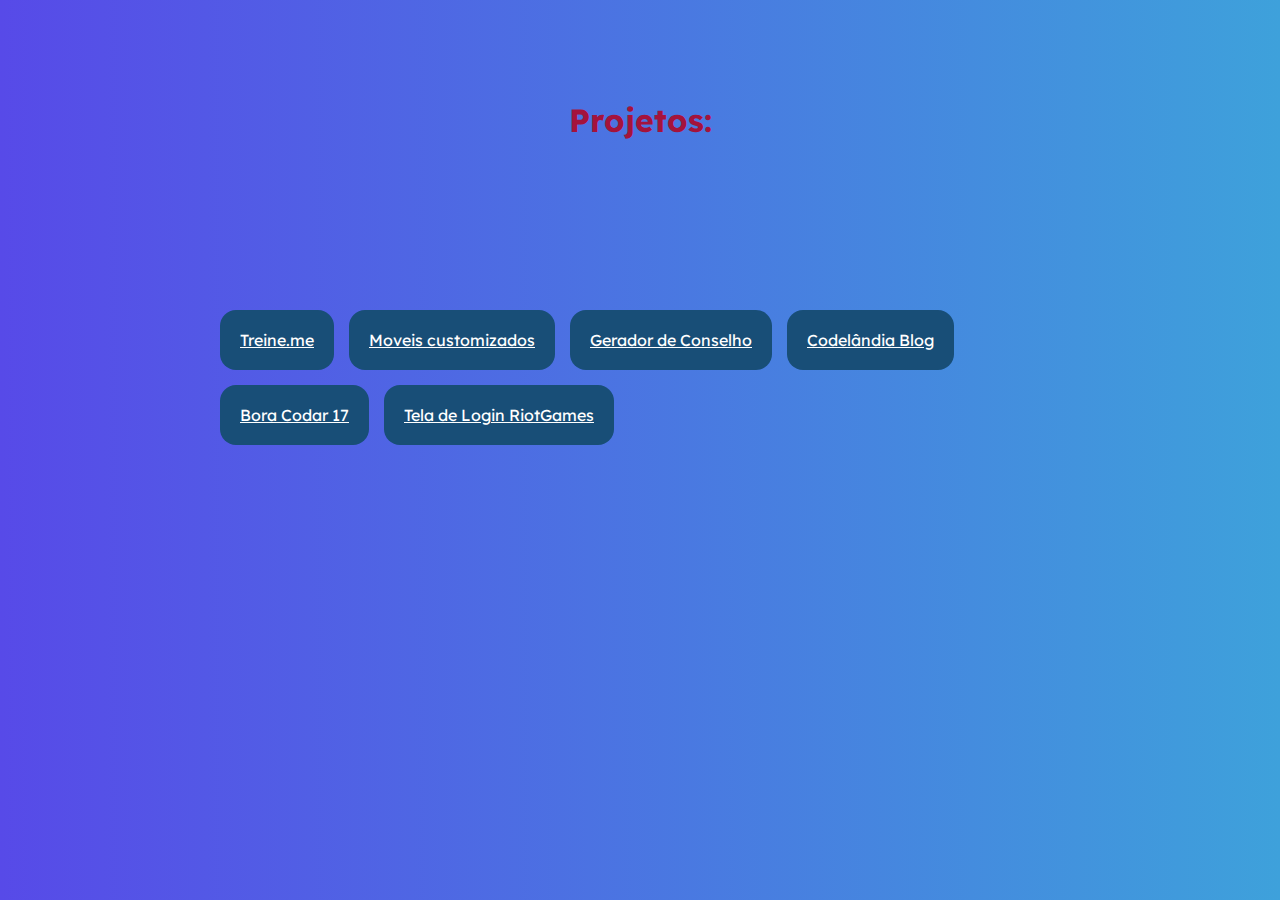
<file: index.html>
<!DOCTYPE html>
<html lang="en">

<head>
  <meta charset="UTF-8">
  <meta name="viewport" content="width=device-width, initial-scale=1.0">
  <title>Guia</title>

  <link rel="stylesheet" href="./style.css">
</head>

<body>

  <h1>Projetos: </h1>
  <div class="Projetos">
    <a href="./Treine.me/index.html">Treine.me</a>
    <a href="./Página Móveis Customizados/index.html">Moveis customizados</a>
    <a href="./Gerador-de-Conselhos/index.html">Gerador de Conselho</a>
    <a href="./Codelândia Blog/index.html"> Codelândia Blog</a>
    <a href="./Bora Codar/bora-codar17/index.html">Bora Codar 17</a>
    <a href="./Tela-de-Login-RiotGames/index.html">Tela de Login RiotGames</a>
  </div>
</body>

</html>
</file>
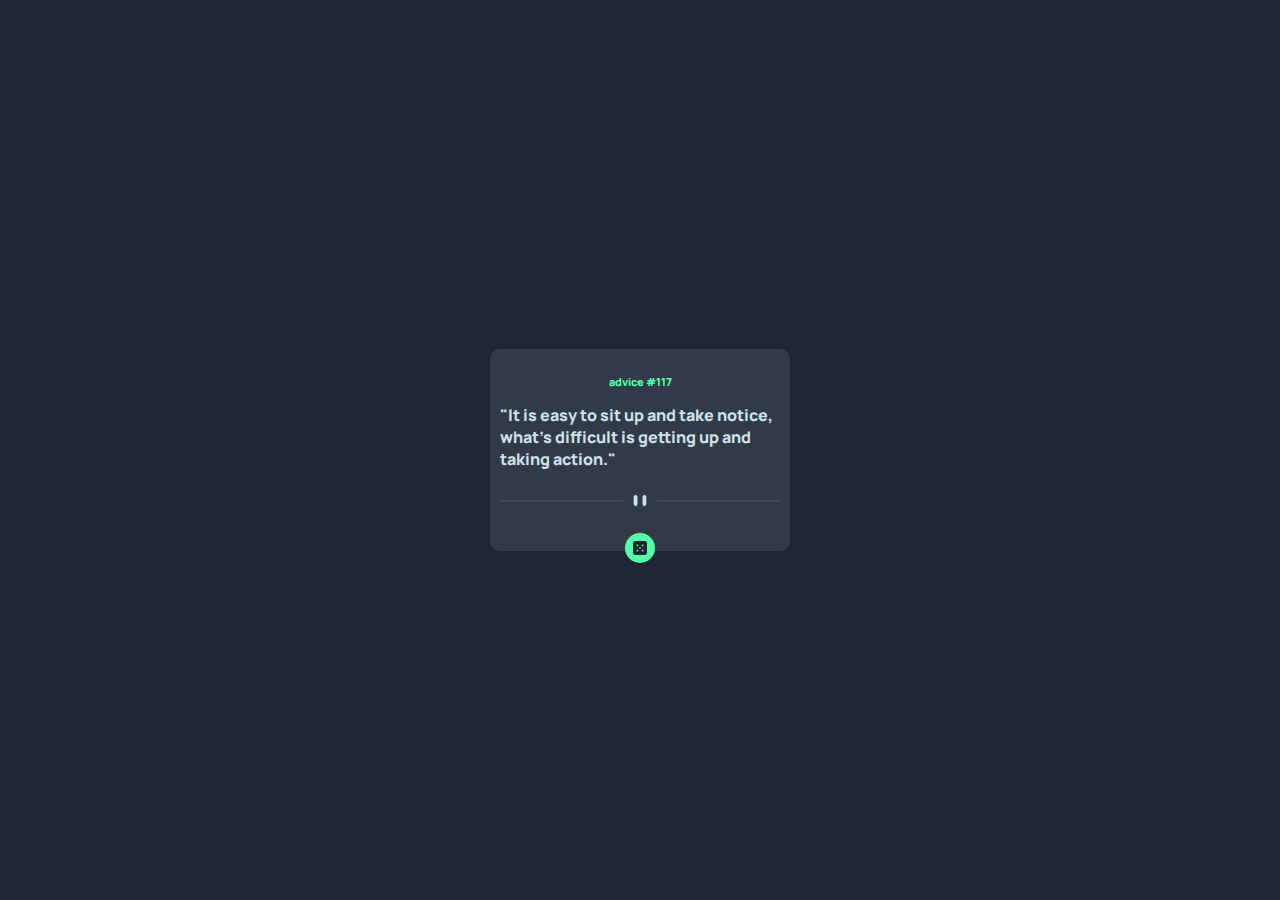
<file: Gerador-de-Conselhos/index.html>
<!DOCTYPE html>
<html lang="en">
<head>
  <meta charset="UTF-8">
  <meta http-equiv="X-UA-Compatible" content="IE=edge">
  <meta name="viewport" content="width=device-width, initial-scale=1.0">
  <title>Gerador de Conselho</title>

  <link rel="stylesheet" href="src/css/reset.css">
  <link rel="stylesheet" href="src/css/style.css">

  <link rel="preconnect" href="https://fonts.googleapis.com">
  <link rel="preconnect" href="https://fonts.gstatic.com" crossorigin>
  <link href="https://fonts.googleapis.com/css2?family=Manrope:wght@600;700;800&display=swap" rel="stylesheet">
</head>
<body>

  <main>

    <section class="cardAdvice">
      <span class="cardHeader">advice <span id="numero-conselho"> #117 </span> </span>

      <p class="cardText">"It is easy to sit up and take notice, what's difficult is getting up and taking action."</p>

      <img class="ImgDivider" src="./src/img/pattern-divider-desktop.svg" alt="imagem de um divisor do card">

      <button class="logoButton">
        <img src="src/img/icon-dice.svg" alt="imagem de um dado com fundo verde água">
      </button>
    </section>

  </main>

  <script src="./src/js/index.js"></script>
</body>
</html>
</file>
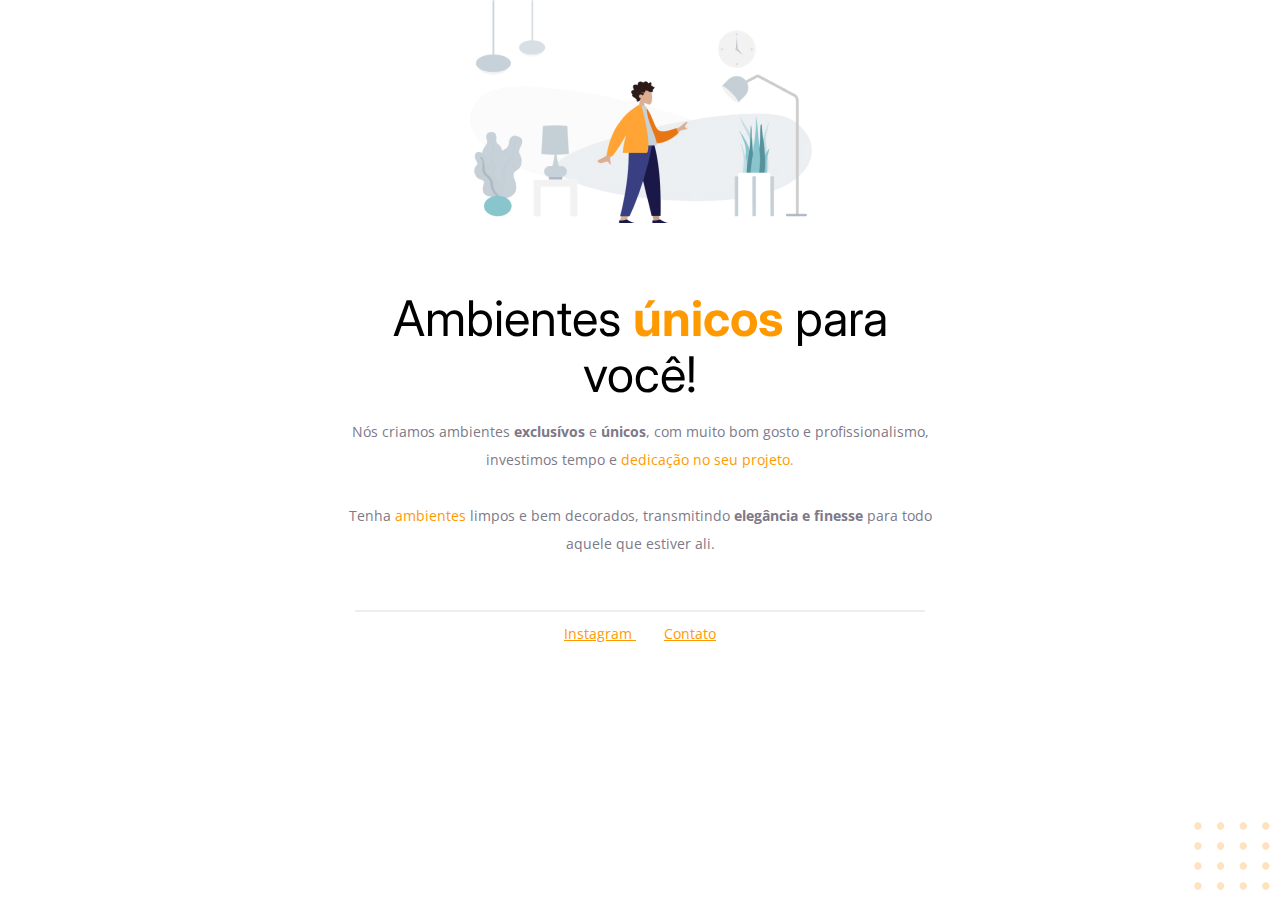
<file: Page Móveis costumizados/index.html>
<!DOCTYPE html>
<html lang="pt-br">
<head>
  <meta charset="UTF-8">
  <meta name="viewport" content="width=device-width, initial-scale=1.0">
  <title>Document</title>
  <link rel="preconnect" href="https://fonts.googleapis.com">
  <link rel="preconnect" href="https://fonts.gstatic.com" crossorigin>
  <link href="https://fonts.googleapis.com/css2?family=Inter:wght@400;700&family=Open+Sans:wght@400;700&display=swap" rel="stylesheet">

  <link rel="stylesheet" href="style.css">
</head>
<body>
  
 
  <div id="hero">
    <img src="imagens/img1.jpg" alt="Desenho de uma pessoa em um sala">

    <h1> Ambientes <span>únicos</span> para você!</h1>
    <p>
      Nós criamos ambientes <strong>exclusívos</strong> e <strong>únicos</strong>, com muito bom gosto e profissionalismo, investimos tempo e <span>dedicação no seu projeto.</span>
    
      <br/>
      <br/>

      Tenha <span>ambientes</span> limpos e bem decorados, transmitindo <strong> elegância e finesse</strong> para todo aquele que estiver ali.
    </p>
  </div>

  <div id="footer">

    <div id="line"></div>

    <a href="#">
      Instagram
    </a>
    <a href="mailto:moveisparavoce@moveisparavoce.com" target="_blank">
      Contato
    </a>
  </div>

  <img id="balls" src="imagens/balls.svg" 
  alt="Bolinhas laranjada no canto direito inferior da tela" />


</body>
</html>
</file>
<file: style.css>
@import url('https://fonts.googleapis.com/css2?family=Lexend+Deca:wght@400;500;700&display=swap');

*{
  margin: 0;
  padding: 0;
  box-sizing: border-box;
}

body{
  height: 100vh;
  display: flex;
  flex-direction: column;
  align-items: center;

  background: linear-gradient(90deg, #574AE8 0%, #3EA1DB 100%);
  font-family: 'Lexend Deca', sans-serif;
}

h1{
  color: #a4133c;
  margin: 100px 0;
  padding-bottom: 40px;
}

.Projetos{
  padding: 30px;
  max-width: 900px;
  width: 100%;

  display: flex;
  gap: 15px;
  flex-wrap: wrap;
}

a{
  color: #fff;
  display: block;
  background: #184e77;
  padding: 20px;
  border-radius: 16px;
}
</file>
<file: Gerador-de-Conselhos/src/css/style.css>
:root{
  --textCard-color:hsl(193, 38%, 86%);
  --textHeaderCard-color:hsl(150, 100%, 66%);
  font-size: 62.5%;
}

main {
  background-color:hsl(218, 23%, 16%);
  color: var(--textCard-color);

  height: 100vh;

  display: flex;
  justify-content: center;
  align-items: center;
}

main .cardAdvice{
  background-color: hsl(217, 19%, 24%);
  
  display: flex;
  flex-direction: column;
  justify-content: center;
  align-items: center;
  gap: 15px;

  border-radius: 10px;
  margin: 10px;
  padding: 0 10px 0 10px;
  width: 300px;

  position: relative;
}

main .cardAdvice .cardHeader{
  margin-top: 25px;
  color: var(--textHeaderCard-color);
  font-size: 1.1rem;
}

main .cardAdvice .cardText{
  margin-bottom: 10px;
}

main .cardAdvice .ImgDivider{
  width: 100%;
}

main .cardAdvice .logoButton{
  background-color: var(--textHeaderCard-color);
  padding: 8px;
  border-radius: 50%;
  cursor: pointer;

  position: relative;
  top:12px;

  display: flex;
  align-items: center;
  justify-content: center;
  transition: 0.6s;
}

main .cardAdvice .logoButton:hover {
  rotate: 180deg;
  scale: 1.3;
}

main .cardAdvice .logoButton img{
  width:14px;
}
</file>
<file: Page Móveis costumizados/style.css>
body {
  font-family: 'Open Sans', sans-serif;
  text-align:center;
  margin:0;
}

#hero{
  width: 596px;
  margin:0 auto 52px;
}

#hero img{
  margin-bottom: 30px;
}

h1{
  font-family: 'Inter', sans-serif;
  font-size:49px;
  line-height:56px;
  font-weight: normal;
  margin-bottom:15px;
}

h1 span{
  font-weight: bold;
}

span, a{
  color:#FF9900;
}

p, #footer{
  font-size:14px;
  line-height:28px;
  color:#7D7987;
}

#footer a + a{
  margin-left:28px;
}

#line {
  margin:0 auto 8px;
  width:568px;
  height:0px;

  border:1px solid #ECEFF2;
}

#balls{
  position:fixed;
  bottom:0px;
  right:0px;
}
</file>
